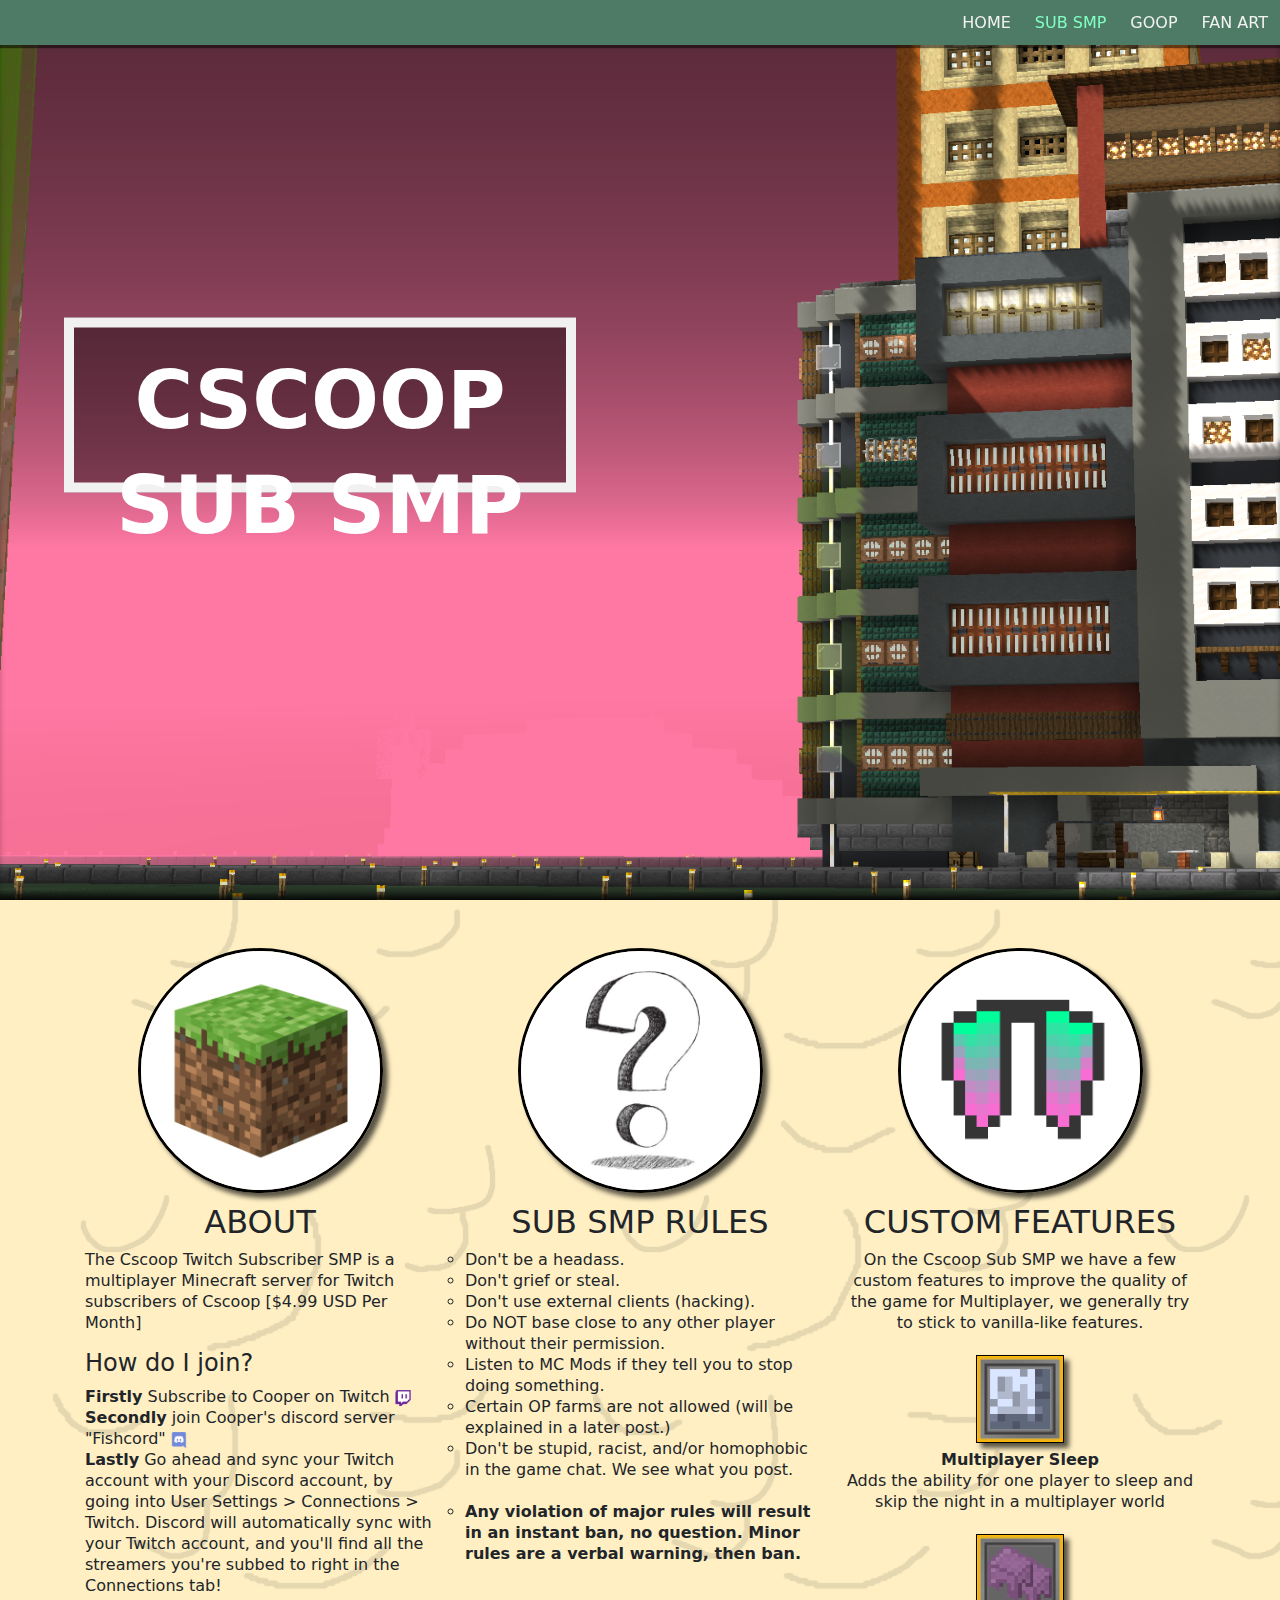
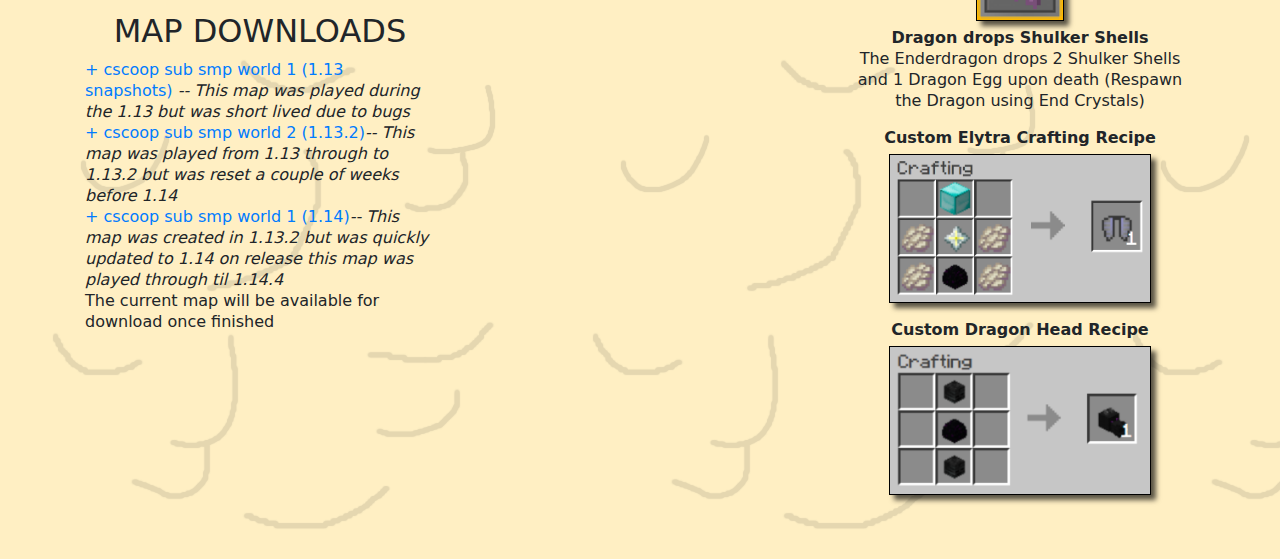
<file: sub_smp.html>
﻿<!DOCTYPE html>
<html lang="en">
<head>
    <meta charset="UTF-8">
    <meta name="viewport" content="width=device-width, initial-scale=1.0">
    <meta http-equiv="X-UA-Compatible" content="ie=edge">
    <link rel="icon" href="img/cscoop_icon.jpg">
    <link rel="stylesheet" href="https://stackpath.bootstrapcdn.com/bootstrap/4.3.1/css/bootstrap.min.css" integrity="sha384-ggOyR0iXCbMQv3Xipma34MD+dH/1fQ784/j6cY/iJTQUOhcWr7x9JvoRxT2MZw1T" crossorigin="anonymous">
    <link rel="stylesheet" href="css/style.css">
    <title>SUB SMP - CSCOOP</title>
</head>


<!-- THIS ENTIRE PAGE IS STATIC -->
<body>
    <!-- NAVBAR -->
    <div id="navbar">
      <span style="float:right;">
          <a href="index.html">HOME</a>
          <a href="sub_smp.html" class="currentPage">SUB SMP</a>
          <a href="goop.html">GOOP</a>
          <a href="fan_art.html">FAN ART</a>
      </span>
    </div>

  <header id="subSMPHeader" style="background-image: url(img/sub_smp/banner.png);">
  <!-- END OF HEADER-->
    <div class="bg-text">CSCOOP SUB SMP</div>
  </header>

<section class="py-5">
  <div class="container">
    <div class="row">
      <div class="col-md-4" style="text-align:left">
        <span><img src="img/sub_smp/minecraft-dirt-block.png" alt="minecraft-dirt-block" class="smpIcon"></span>
        <h2 style="text-align:center">ABOUT</h2>
        <p>The Cscoop Twitch Subscriber SMP is a multiplayer Minecraft server for Twitch subscribers of Cscoop [$4.99 USD Per Month]</p>
        <h4>How do I join?</h4>
        <p><b>Firstly</b> Subscribe to Cooper on Twitch<a href="https://www.twitch.tv/products/cscoopp" target="_blank"><img src="img/sub_smp/twitch_logo.png" alt="twitch_logo" style="height:16px; margin-left:5px;"></a><br>
        <b>Secondly</b> join Cooper's discord server "Fishcord"<a href="https://discord.gg/cscoop"><img src="img/sub_smp/discord_logo.png" alt="discord_logo" style="height:16px; margin-left:5px;"></a><br>
        <b>Lastly</b> Go ahead and sync your Twitch account with your Discord account, by going into User Settings &gt; Connections &gt; Twitch. 
        Discord will automatically sync with your Twitch account, and you'll find all the streamers you're subbed to right in the Connections tab!</i></p>

        <!-- MAP DOWNLOADS -->
        <h2 style="text-align:center">MAP DOWNLOADS</h2>
          <ul style="text-align:left">
            <li><a href="https://www.mediafire.com/file/8vpph32qo1ppj86/cscoop_sub_smp_world_1_%281.13_snapshots%29.zip/file" target="_blank">+ cscoop sub smp world 1 (1.13 snapshots) </a><i>-- This map was played during the 1.13 but was short lived due to bugs</i></li>
            <li><a href="http://www.mediafire.com/file/43yp2rk4xnuj2yl/cscoop_sub_smp_world_2_%25281.13.2%2529.zip/file" target="_blank">+ cscoop sub smp world 2 (1.13.2)</a><i>-- This map was played from 1.13 through to 1.13.2 but was reset a couple of weeks before 1.14</i></li>
            <li><a href="https://www.mediafire.com/file/lg7gy20ctlptm4q/cscoop_sub_smp_world_3_%28final_version%29.zip/file" target="_blank">+ cscoop sub smp world 1 (1.14)</a><i>-- This map was created in 1.13.2 but was quickly updated to 1.14 on release this map was played through til 1.14.4</i></li> 
            <li>The current map will be available for download once finished</li>           
        </ul>
      <!-- End of col-md-4-->
      </div>

    <div class="col-md-4" style="text-align:center">
      <span><img src="img/sub_smp/question-mark.png" alt="question-mark" class="smpIcon"></span>
      <h2>SUB SMP RULES</h2>
        <ul style="text-align:left; list-style-type:circle;">
          <li>Don't be a headass.</li>
          <li>Don't grief or steal.</li>
          <li>Don't use external clients (hacking).</li>
          <li>Do NOT base close to any other player without their permission.</li>
          <li>Listen to MC Mods if they tell you to stop doing something.</li>
          <li>Certain OP farms are not allowed (will be explained in a later post.)</li>
          <li>Don't be stupid, racist, and/or homophobic in the game chat. We see what you post.</li>
          <br/>
          <li><b>Any violation of major rules will result in an instant ban, no question. Minor rules are a verbal warning, then ban.</b></li>         
        </ul>
    </div>

    <div class="col-md-4" style="text-align:center">
      <span><img src="img/sub_smp/rainbow-elytra.png" alt="rainbow-elytra" class="smpIcon"></span>
    <!-- Custom Features Column -->
      <h2>CUSTOM FEATURES</h2>
      <p>On the Cscoop Sub SMP we have a few custom features to improve the quality of the game for Multiplayer, we generally try to stick to vanilla-like features.</p>
      <ul>
        <!-- Multiplayer Sleep li -->
        <li style="margin-bottom:1rem;"><img src="img/sub_smp/multiplayer-sleep.png" alt="multiplayer-sleep"><br>
          <b>Multiplayer Sleep</b><br>
          Adds the ability for one player to sleep and skip the night in a multiplayer world
        </li>

        <!-- Dragon drops Shulker Shells li -->
        <li style="margin-bottom:1rem;"><img src="img/sub_smp/shulker-shells.png" alt="shulker-shells"><br>
          <b>Dragon drops Shulker Shells</b><br>
          The Enderdragon drops 2 Shulker Shells and 1 Dragon Egg upon death (Respawn the Dragon using End Crystals)
        </li>

        <!-- Custom Elytra Recipe li -->
        <li style="margin-bottom:1rem;"><b>Custom Elytra Crafting Recipe</b><br>
          <img src="img/sub_smp/elytra-recipe.PNG" alt="elytra-recipe" class="recipe">
        </li>
        
        <!-- Custom Elytra Recipe li -->
        <li style="margin-bottom:1rem;"><b>Custom Dragon Head Recipe</b><br>
          <img src="img/sub_smp/dragon-recipe.png" alt="dragon-recipe" class="recipe">
        </li>
      </ul>
    <!-- End of col-md-4 -->
    </div>

    <!-- End of row-->
  </div>

  <!-- End of container -->
  </div>

<!-- End of section -->
</section>
</body>
</html>
</file>
<file: css/style.css>
﻿/* ========= */
/* Global    */
/* ========= */

body {
  font-family: system-ui, -apple-system, BlinkMacSystemFont, "Segoe UI", Roboto, Ubuntu, "Helvetica Neue", sans-serif;
  background-color: #FFEFC3 !important;
  line-height: 1.3125;
  background-image: url('../img/bg.png');
}

/* NAVBAR */
#navbar {
  z-index: 5;
  overflow: hidden;
  background-color: #4E7B66 !important;
  -webkit-box-shadow: 1px 1px 1px 2px rgba(0,0,0,0.5);
  -moz-box-shadow: 1px 1px 1px 2px rgba(0,0,0,0.5);
  box-shadow: 1px 1px 1px 2px rgba(0,0,0,0.5);
  position: fixed;
  top: 0;
  width: 100%;
}

/* Navbar links */
#navbar a {
  float: left;
  display: block;
  color: #f2f2f2;
  text-align: center;
  padding: 12px;
  text-decoration: none;
}

.currentPage {
  color: rgb(128, 255, 195) !important;
}


/* ========= */
/* Home Page */
/* ========= */

#social_media {
  position: fixed;
  width: 100%;
  top: 70vh;
  color: white;
}

.circularIcon {
  border-radius: 50%;
  border: 3px solid white;
  width: 35%;
}

.circularIcon:hover {
  opacity: .8;
}

.socialIcon {
  width: 32px;
}

/* ============ */
/* SUB SMP Page */
/* ============ */ 

#subSMPHeader {
  position: relative;
  height: 100vh;
  background-size: cover;
  background-attachment: fixed;
  -webkit-box-shadow: inset 0px -10px 10px -5px rgba(0,0,0,1);
  -moz-box-shadow: inset 0px -10px 10px -5px rgba(0,0,0,1);
  box-shadow: inset 0px -10px 10px -5px rgba(0,0,0,1);
}

.bg-text {
  background-color: rgba(0,0,0, 0.4);
  color: white;
  font-weight: bold;
  font-size: 80px;
  border: 10px solid #f1f1f1;
  position: absolute;
  top: 45%;
  left: 25%;
  transform: translate(-50%, -50%);
  z-index: 1;
  width: 40vw;
  height: 175px;
  max-height: 375px;
  padding: 20px;
  text-align: center;
}

/* Column Icons */
.smpIcon {
  border-radius: 50%;
  border: 3px solid black;
  width: 70%;
  margin: 0px 15% 10px 15%;
  -webkit-box-shadow: 5px 5px 5px 0px rgba(0,0,0,0.65);
  -moz-box-shadow: 5px 5px 5px 0px rgba(0,0,0,0.65);
  box-shadow: 5px 5px 5px 0px rgba(0,0,0,0.65);
}

/* UL Padding */
.container .row .col-md-4 ul {
  padding-left: 0;
  list-style-type: none;
}

/* li img */ 
.col-md-4 li img {
  width: 25%;
  margin: 6px 37.5% 6px 37.5%;
}

/* Crafting Recipes */
.recipe {
  width: 75% !important;
  margin: 6px 12.5% 0px 12.5% !important; /* !important overwrites .col-md-4 li img */
}

/* Paragraph Italics Styling */
p i {
  font-size: 14px;
}

/* Image Border and Box shadow */
ul li img { 
  border: 1px solid black;
  -webkit-box-shadow: 5px 5px 5px 0px rgba(0,0,0,0.65);
  -moz-box-shadow: 5px 5px 5px 0px rgba(0,0,0,0.65);
  box-shadow: 5px 5px 5px 0px rgba(0,0,0,0.65);
}

/* ============ */
/*  GOOP Page   */
/* ============ */ 

.card-body {
  height: 283px;
}

/* ============ */
/* FAN ART Page */
/* ============ */ 

#login {
  float: left;
  width: 50px;
  height: 50px;
  background-color: #4E7B66 !important;
  border: none;
}

.artist {
  position: absolute;
  top: 10px;
  left: 20px;
  color: black;
}

.save-btn {
  width: 32px;
  height: 32px;
  background-color: transparent !important;
  background-image: url('../img/save-icon.png');
  background-size: 32px;
  border: none;
  position: relative;
  top: 6px;
  left: 6px;
}

form {
  width: 50%;
  float: left;
}

form input {
  width: 44%;
  margin: auto;
}
</file>
